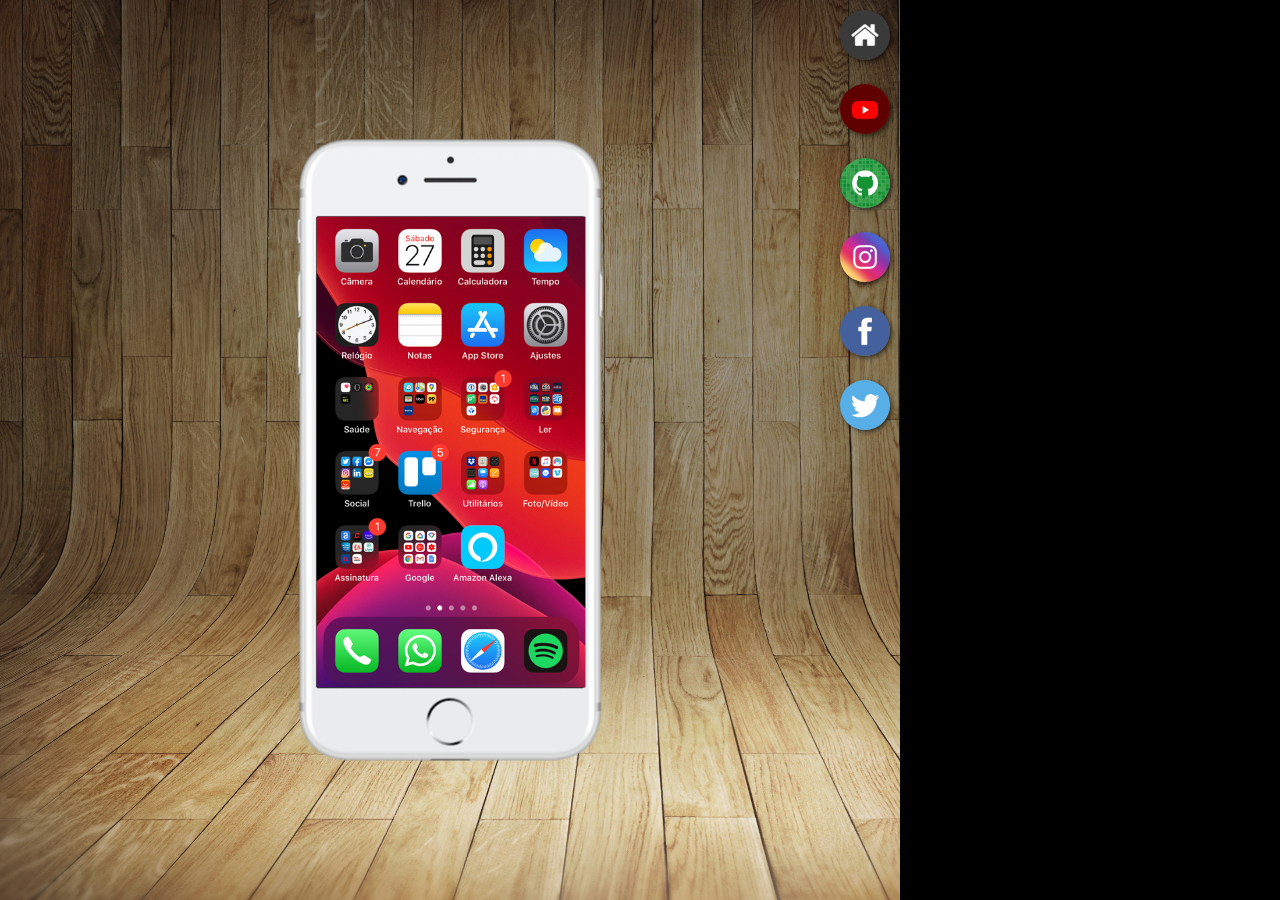
<file: index.html>
<!DOCTYPE html>
<html lang="en">
<head>
    <meta charset="UTF-8">
    <meta name="viewport" content="width=device-width, initial-scale=1.0">
    <title>Projeto Redes sociais</title>
    <link rel="shortcut icon" href="favicon.ico" type="image/x-icon">
    <link rel="stylesheet" href="estilos/style.css">
</head>
<body>
    <main>
        <section id="telefone">
            <iframe id="tela" src="home.html" name="tela" frameborder="0">
                Seu navegador não é compatível com isso
            </iframe>
        </section>
        <section id="redes-sociais">
            <a href="" target="tela"><img src="imagens/logo-home.jpg" alt=""></a> <br>
            <a href="" target="tela"><img src="imagens/logo-youtube.jpg" alt=""></a> <br>
            <a href="" target="tela"><img src="imagens/logo-github.jpg" alt=""></a> <br>
            <a href="" target="tela"><img src="imagens/logo-instagram.jpg" alt=""></a> <br>
            <a href="" target="tela"><img src="imagens/logo-facebook.jpg" alt=""></a> <br>
            <a href="" target="tela"><img src="imagens/logo-twitter.jpg" alt=""></a>
        </section>
    </main>



    
</body>
</html>
</file>
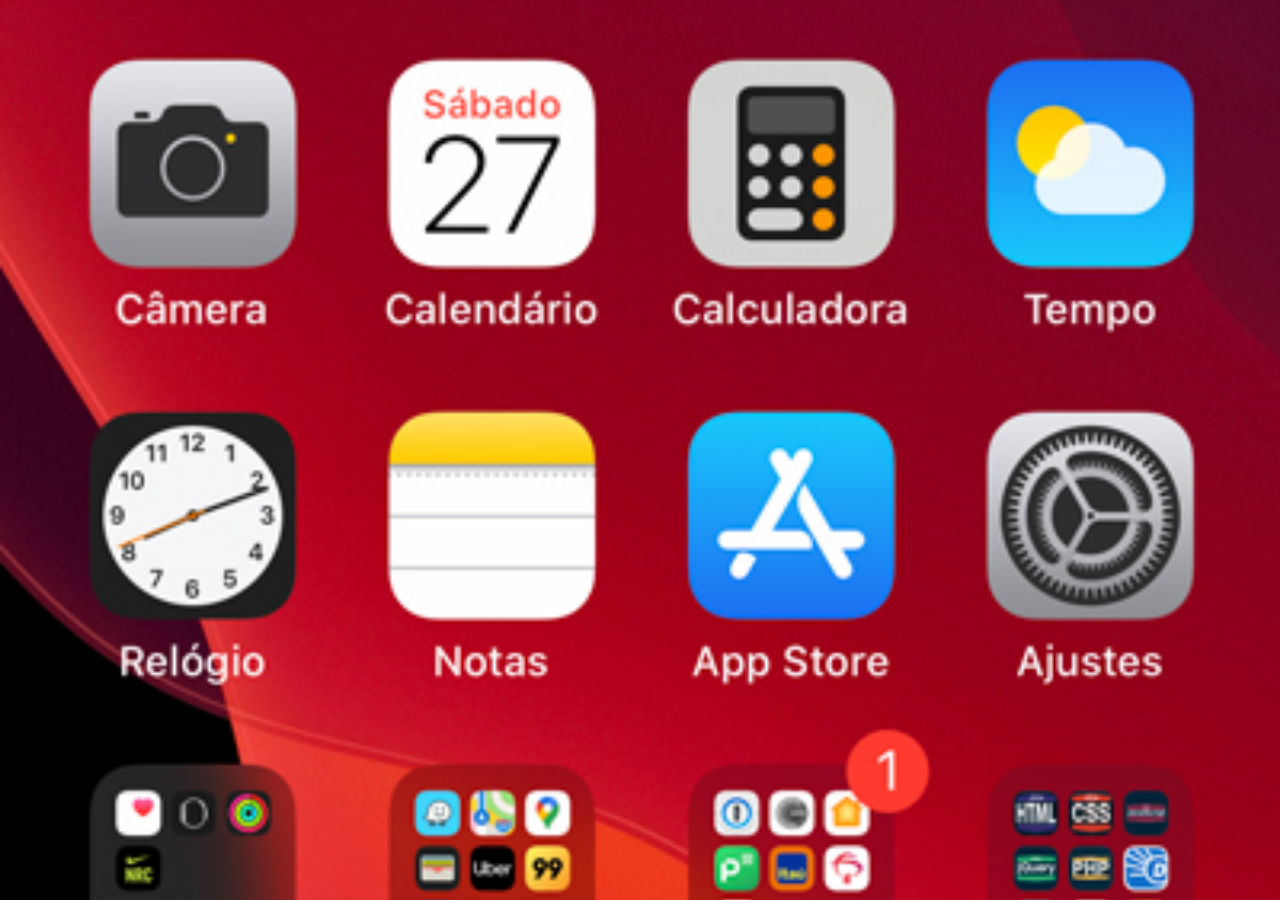
<file: home.html>
<!DOCTYPE html>
<html lang="pt-br">
<head>
    <meta charset="UTF-8">
    <meta name="viewport" content="width=device-width, initial-scale=1.0">
    <title>home</title>
</head>
<style>
    *{
        margin: 0%;
        padding: 0%;
    }
    body{
        width: 100vw;
        height: 100vh;
        background: black url('imagens/tela-home.jpg') no-repeat top center;
        background-size: cover;
    }
</style>
<body>
    
</body>
</html>
</file>
<file: estilos/style.css>
@charset "UTF-8";

*{
    margin: 0px;
    padding: 0%;
    font-family: Arial, Helvetica, sans-serif;
}

html,body{
    height: 100vh;
    width: 100vh;
    background-color: black;
}

body{
    background: url(../imagens/fundo-madeira.jpg) no-repeat top center;
    background-size: cover;
    background-attachment: fixed;
}

main{
    height: 100vh;
    position: relative;
    
}

section#telefone{
    height: 627px;
    width: 311px;
    position: absolute;
    top: 50%;
    left: 50%;
    transform: translate(-50%,-50%);
    background: url('../imagens/frame-iphone.png') no-repeat;
}

iframe#tela{
    position: relative;
    top: 80px;
    left: 22px;
    width: 269px;
    height: 471px;
}

section#redes-sociais{
    text-align: right;
}

section#redes-sociais img{
    width: 50px;
    margin: 10px;
    border-radius: 50%;
    box-shadow: 2px 2px 5px rgba(0, 0, 0, 0.616);
    box-sizing: border-box;
}

section#redes-sociais img:hover{
    border: 2px solid rgba(255, 255, 255, 0.603);
    transform: translate(-3px,-3px);
    box-shadow: 5px 5px 5px rgba(0, 0, 0, 0.637);
    transition: transform .3s border 1s;
}
</file>
